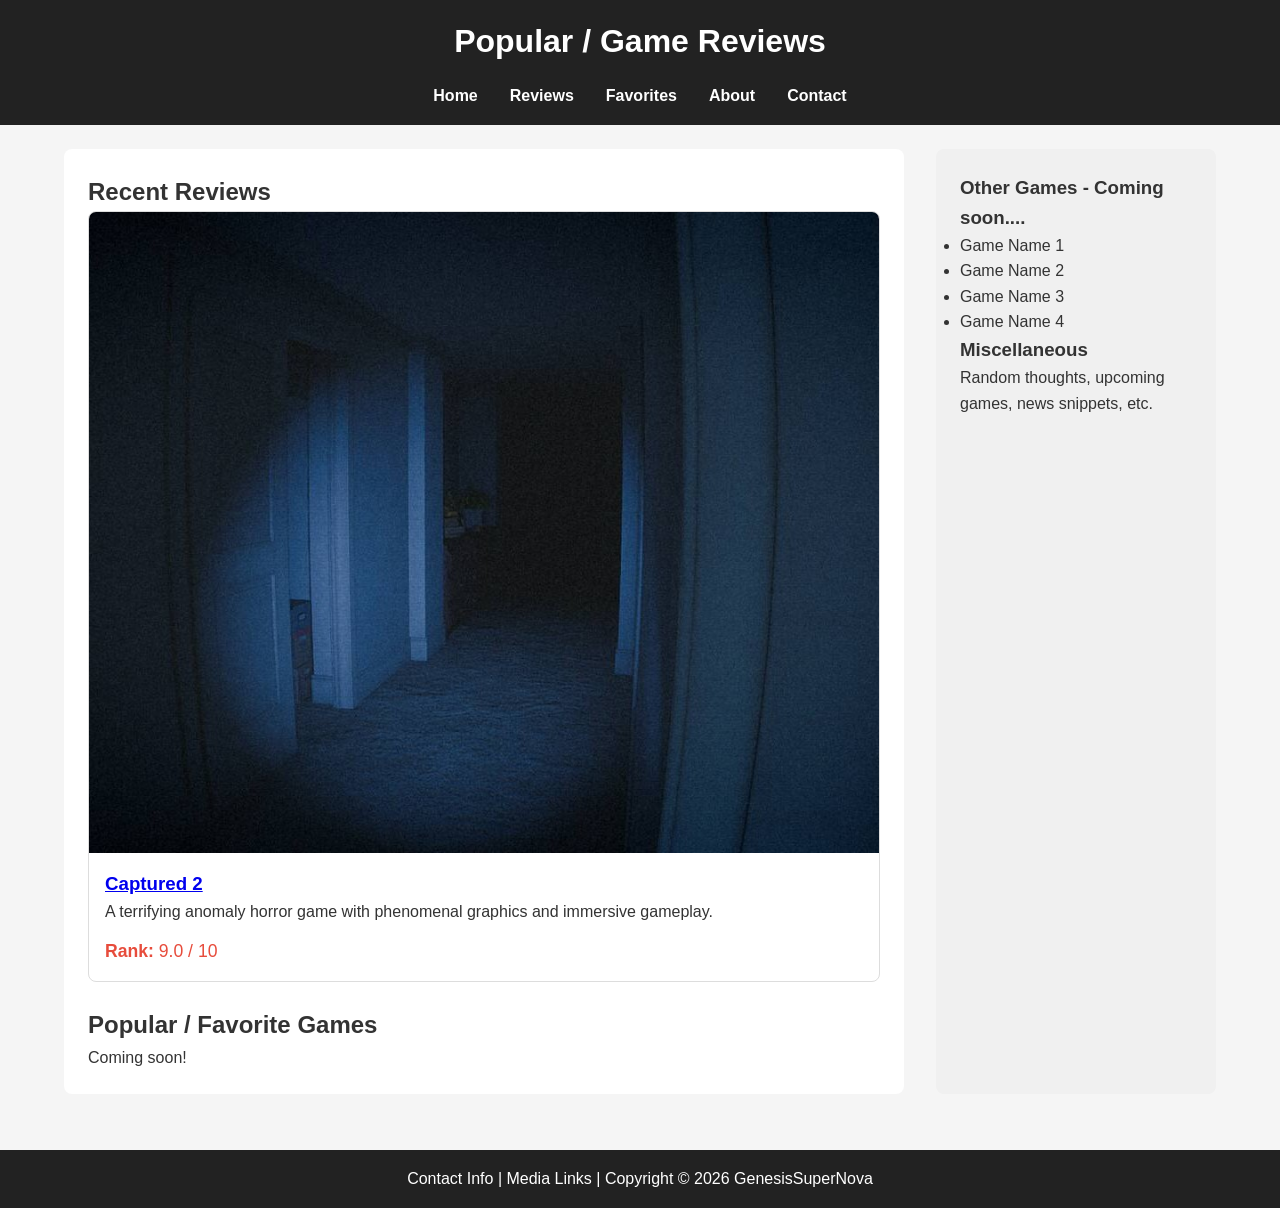
<file: index.html>
<!DOCTYPE html>
<html lang="en">
<head>
    <meta charset="UTF-8">
    <title>Game Reviews - Home</title>
    <link rel="stylesheet" href="project.css">
</head>
<body>


    <header class="site-header">
        <div class="title-wrapper">
            <h1>Popular / Game Reviews</h1> 
        </div>

        
        <nav class="main-nav">
            <ul>
                <li><a href="index.html">Home</a></li>
                <li><a href="reviews.html">Reviews</a></li>
                <li><a href="favorites.html">Favorites</a></li>
                <li><a href="about.html">About</a></li>
                <li><a href="contact.html">Contact</a></li>
            </ul>
        </nav>
    </header>

    
    <div class="container">
        
        <main class="main-content">
            
            <h2>Recent Reviews</h2>

            
            <article class="game-card">
                <div class="game-image">
                    
                    <img src="captured2hallway.jpg" alt="Game screenshot/artwork">
                </div>
                <div class="game-info">
                    <h3><a href=captured-2-review.html>Captured 2</a></h3>
                    <p class="review-text">
                        A terrifying anomaly horror game with phenomenal graphics and immersive gameplay. 
                    </p>
                    <div class="rank">
                        <strong>Rank:</strong> 9.0 / 10
                    </div>
                </div>
            </article>

            <section class="popular-section">
                <h2>Popular / Favorite Games</h2>
                <p>Coming soon!
                </p>
            </section>
        </main>

        <aside class="sidebar">
            <h3>Other Games - Coming soon....</h3>
            <ul class="other-games-list">
                <li>Game Name 1</li>
                <li>Game Name 2</li>
                <li>Game Name 3</li>
                <li>Game Name 4</li>
            </ul>

            <h3>Miscellaneous</h3>
            <p>Random thoughts, upcoming games, news snippets, etc.</p>
        </aside>
    </div>

    <footer class="site-footer">
        <p>Contact Info | Media Links | Copyright &copy; 2026 GenesisSuperNova</p>
    </footer>

</body>
</html>
</file>
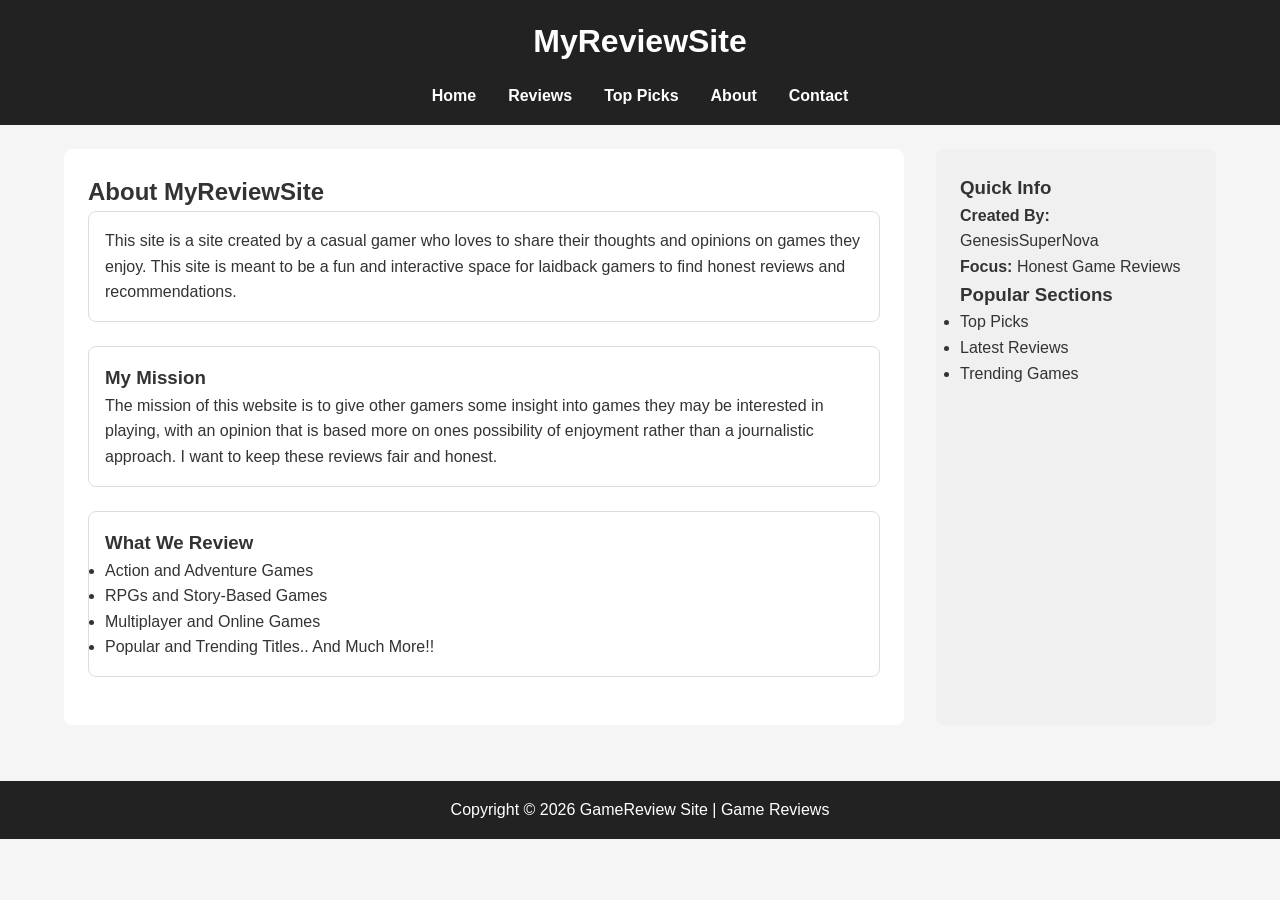
<file: about.html>
<!DOCTYPE html>
<html lang="en">
<head>
    <meta charset="UTF-8">
    <title>About - My Site </title>
    <link rel="stylesheet" href="project.css">
</head>

<body>

    <header class="site-header">
        <h1>MyReviewSite</h1>
        <nav class="main-nav">
            <ul>
                <li><a href="index.html">Home</a></li>
                <li><a href="reviews.html">Reviews</a></li>
                <li><a href="favorites.html">Top Picks</a></li>
                <li><a href="about.html">About</a></li>
                <li><a href="contact.html">Contact</a></li>
            </ul>
        </nav>
    </header>


    <div class="container">

        
        <main class="main-content">

            <h2>About MyReviewSite</h2>

            <section class="game-card">
                <div class="game-info">
                    <p>
                        This site is a site created by a casual gamer who 
                        loves to share their thoughts and opinions on games they enjoy. This site is meant to be a fun and interactive space
                        for laidback gamers to find honest reviews and recommendations. 
                    </p>
                </div>
            </section>

            <section class="game-card">
                <div class="game-info">
                    <h3>My Mission</h3>
                    <p>
                        The mission of this website is to give other gamers some insight into games they may be interested in playing, with an opinion that is 
                        based more on ones possibility of enjoyment rather than a journalistic approach. I want to keep these reviews fair and honest. 
                    </p>
                </div>
            </section>

            <section class="game-card">
                <div class="game-info">
                    <h3>What We Review</h3>
                    <ul>
                        <li>Action and Adventure Games</li>
                        <li>RPGs and Story-Based Games</li>
                        <li>Multiplayer and Online Games</li>
                        <li>Popular and Trending Titles.. And Much More!!</li>
                    </ul>
                </div>
            </section>

        </main>

        
        <aside class="sidebar">
            <h3>Quick Info</h3>
            <p><strong>Created By:</strong> GenesisSuperNova </p>
            <p><strong>Focus:</strong> Honest Game Reviews</p>

            <h3>Popular Sections</h3>
            <ul>
                <li>Top Picks</li>
                <li>Latest Reviews</li>
                <li>Trending Games</li>
            </ul>
        </aside>

    </div>

    <footer class="site-footer">
        <p>Copyright &copy; 2026 GameReview Site | Game Reviews</p>
    </footer>

</body>
</html>
</file>
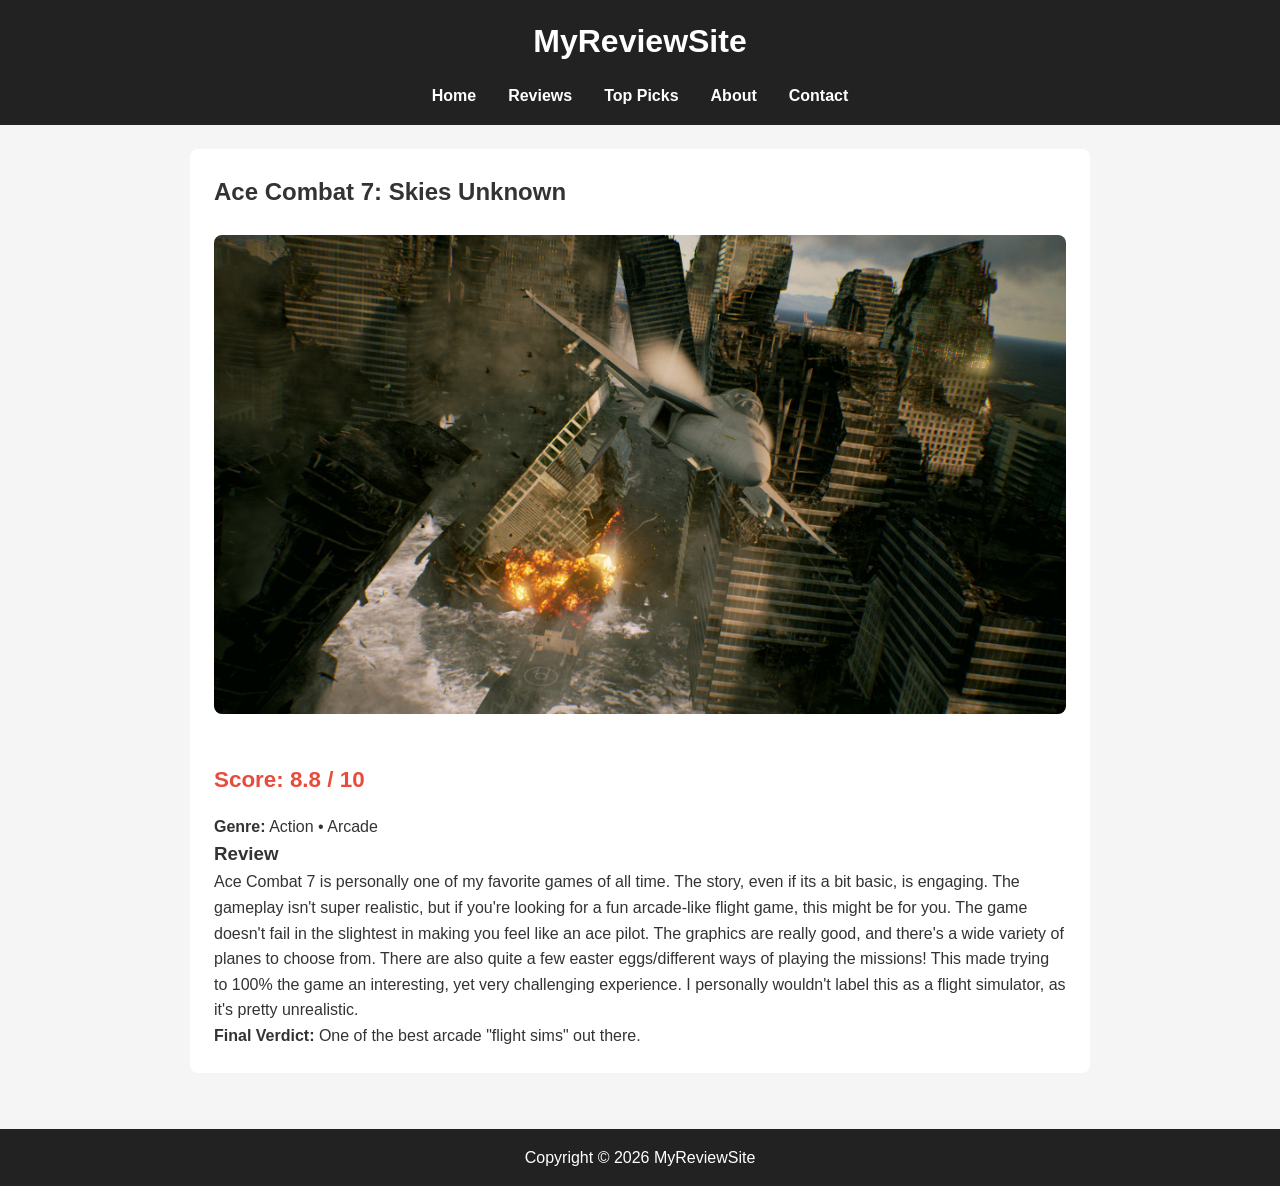
<file: ace-combat-7-review.html>
<!DOCTYPE html>
<html lang="en">
<head>
    <meta charset="UTF-8">
    <title>Ace Combat 7 Review - MyReviewSite</title>
    <link rel="stylesheet" href="project.css">
</head>
<body>
    <header class="site-header">
        <h1>MyReviewSite</h1>
        <nav class="main-nav">
            <ul>
                <li><a href="index.html">Home</a></li>
                <li><a href="reviews.html">Reviews</a></li>
                <li><a href="favorites.html">Top Picks</a></li>
                <li><a href="about.html">About</a></li>
                <li><a href="contact.html">Contact</a></li>
            </ul>
        </nav>
    </header>

    <div class="container">
        <main class="main-content" style="grid-column: 1 / -1; max-width: 900px; margin: 0 auto;">
            <h2>Ace Combat 7: Skies Unknown</h2>
            <img src="acecombat7image.jpg" alt="Ace Combat 7" style="width:100%; border-radius:8px; margin:1.5rem 0;">
            
            <div class="rank" style="font-size:1.4rem; margin:1rem 0;"><strong>Score: 8.8 / 10</strong></div>
            
            <p><strong>Genre:</strong> Action • Arcade</p>
            
            <h3>Review</h3>
            <p>Ace Combat 7 is personally one of my favorite games of all time. The story, even if its a bit basic, is engaging. The gameplay isn't super realistic, but if you're 
                looking for a fun arcade-like flight game, this might be for you. The game doesn't fail in the slightest in making you feel like an ace pilot. The graphics are really good, and there's a wide variety of planes to choose from.
                There are also quite a few easter eggs/different ways of playing the missions! This made trying to 100% the game an interesting, yet very challenging experience. 
                I personally wouldn't label this as a flight simulator, as it's pretty unrealistic. 
            </p>
            
            <p><strong>Final Verdict:</strong> One of the best arcade "flight sims" out there.</p>
        </main>
    </div>

    <footer class="site-footer">
        <p>Copyright &copy; 2026 MyReviewSite</p>
    </footer>
</body>
</html>
</file>
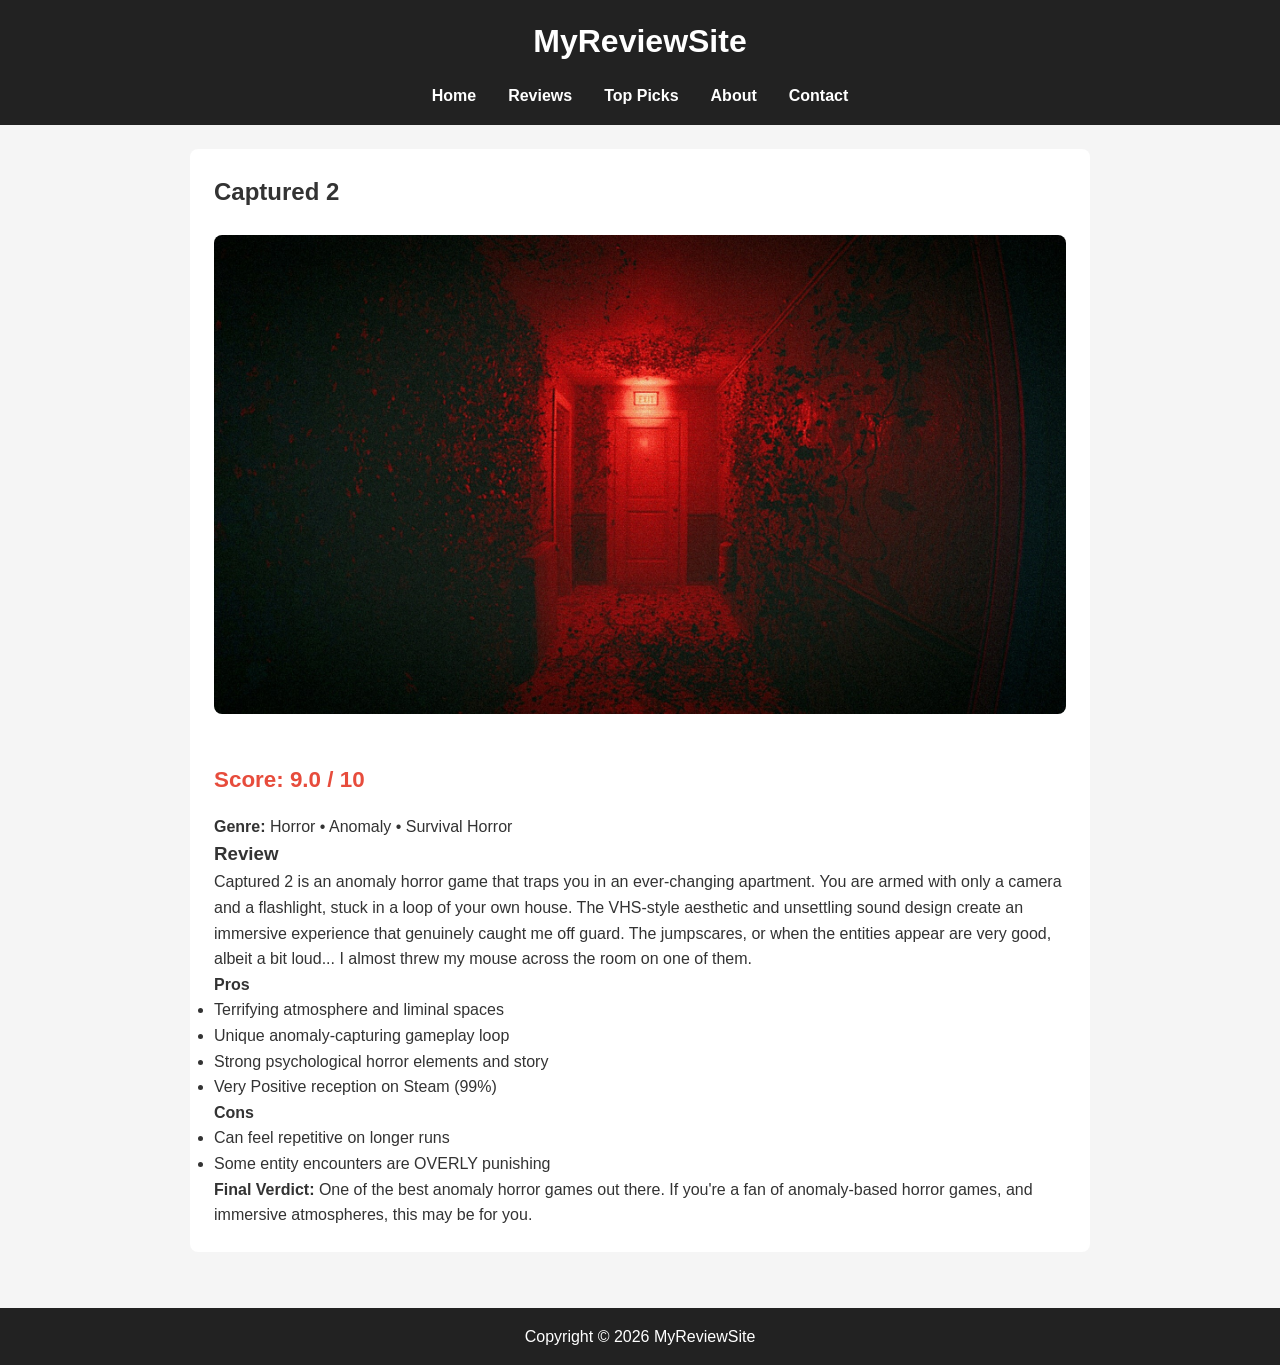
<file: captured-2-review.html>
<!DOCTYPE html>
<html lang="en">
<head>
    <meta charset="UTF-8">
    <title>Captured 2 Review - MyReviewSite</title>
    <link rel="stylesheet" href="project.css">
</head>
<body>
    <header class="site-header">
        <h1>MyReviewSite</h1>
        <nav class="main-nav">
            <ul>
                <li><a href="index.html">Home</a></li>
                <li><a href="reviews.html">Reviews</a></li>
                <li><a href="favorites.html">Top Picks</a></li>
                <li><a href="about.html">About</a></li>
                <li><a href="contact.html">Contact</a></li>
            </ul>
        </nav>
    </header>

    <div class="container">
        <main class="main-content" style="grid-column: 1 / -1; max-width: 900px; margin: 0 auto;">
            <h2>Captured 2</h2>
            <img src="captured2redhallway.jpg" alt="Captured 2" style="width:100%; border-radius:8px; margin:1.5rem 0;">
            
            <div class="rank" style="font-size:1.4rem; margin:1rem 0;"><strong>Score: 9.0 / 10</strong></div>
            
            <p><strong>Genre:</strong> Horror • Anomaly • Survival Horror</p>
            
            <h3>Review</h3>
            <p>
                Captured 2 is an anomaly horror game that traps you in an ever-changing apartment. You are armed with only a camera and a flashlight, stuck in a loop of your own house.
                The VHS-style aesthetic and unsettling sound design create an immersive experience that genuinely caught me off guard. 
                The jumpscares, or when the entities appear are very good, albeit a bit loud... I almost threw my mouse across the room on one of them. 

            
            </p>
            
            <h4>Pros</h4>
            <ul>
                <li>Terrifying atmosphere and liminal spaces</li>
                <li>Unique anomaly-capturing gameplay loop</li>
                <li>Strong psychological horror elements and story</li>
                <li>Very Positive reception on Steam (99%)</li>
            </ul>
            
            <h4>Cons</h4>
            <ul>
                <li>Can feel repetitive on longer runs</li>
                <li>Some entity encounters are OVERLY punishing</li>
            </ul>
            
            <p><strong>Final Verdict:</strong> One of the best anomaly horror games out there.
                If you're a fan of anomaly-based horror games, and immersive atmospheres, this may be for you.</p>
        </main>
    </div>

    <footer class="site-footer">
        <p>Copyright &copy; 2026 MyReviewSite</p>
    </footer>
</body>
</html>
</file>
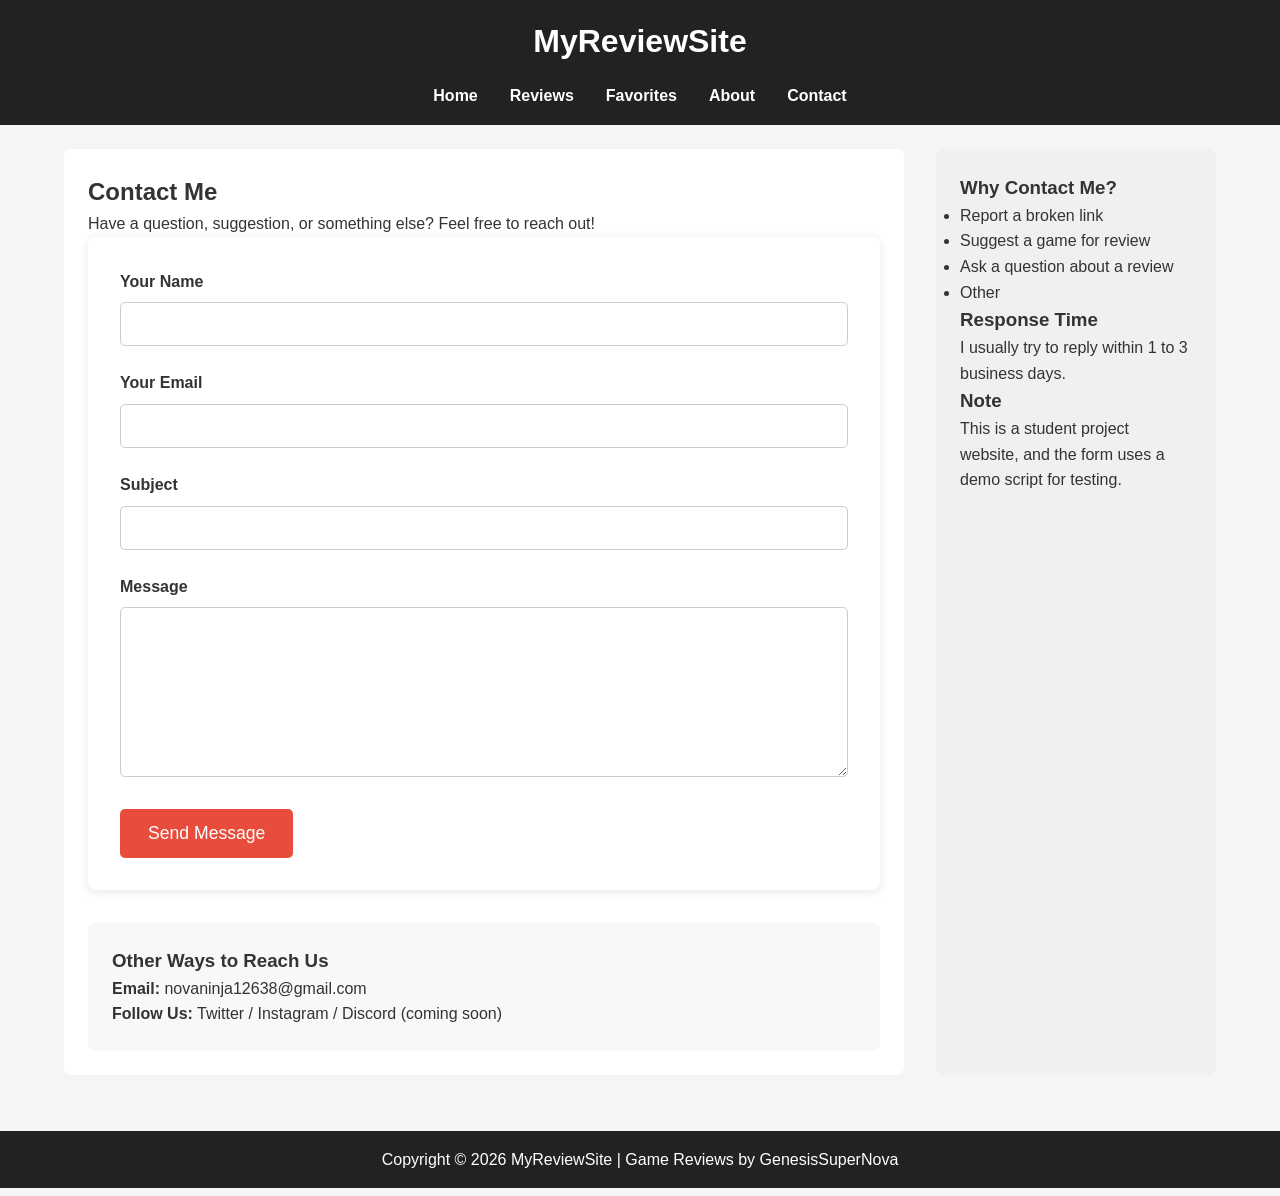
<file: contact.html>
<!DOCTYPE html>
<html lang="en">
<head>
    <meta charset="UTF-8">
    <title>Contact - MyReviewSite</title>
    <link rel="stylesheet" href="project.css">
</head>

<body>


    <header class="site-header">
        <h1>MyReviewSite</h1>
        <nav class="main-nav">
            <ul>
                <li><a href="index.html">Home</a></li>
                <li><a href="reviews.html">Reviews</a></li>
                <li><a href="favorites.html">Favorites</a></li>
                <li><a href="about.html">About</a></li>
                <li><a href="contact.html">Contact</a></li>
            </ul>
        </nav>
    </header>

    <div class="container">

        <main class="main-content">
            <h2>Contact Me</h2>
            
            <p>Have a question, suggestion, or something else? Feel free to reach out!</p>

            <section class="contact-form-section">
                <form action="https://webdevbasics.net/scripts/demo.php" method="post" class="contact-form">
                    
                    <div class="form-group">
                        <label for="name">Your Name</label>
                        <input type="text" id="name" name="name" required>
                    </div>

                    <div class="form-group">
                        <label for="email">Your Email</label>
                        <input type="email" id="email" name="email" required>
                    </div>

                    <div class="form-group">
                        <label for="subject">Subject</label>
                        <input type="text" id="subject" name="subject" required>
                    </div>

                    <div class="form-group">
                        <label for="message">Message</label>
                        <textarea id="message" name="message" rows="8" required></textarea>
                    </div>

                    <button type="submit" class="submit-btn">Send Message</button>
                </form>
            </section>

            <!-- Alternative Contact Info -->
            <section class="contact-info">
                <h3>Other Ways to Reach Us</h3>
                <p><strong>Email:</strong> novaninja12638@gmail.com</p>
                <p><strong>Follow Us:</strong> Twitter / Instagram / Discord (coming soon)</p>
            </section>
        </main>

        
        <aside class="sidebar">
            <h3>Why Contact Me?</h3>
            <ul>
                <li>Report a broken link</li>
                <li>Suggest a game for review</li>
                <li>Ask a question about a review</li>
                <li>Other</li>
            </ul>

            <h3>Response Time</h3>
            <p>I usually try to reply within 1 to 3 business days.</p>

            <h3>Note</h3>
            <p>This is a student project website, and the form uses a demo script for testing.</p>
        </aside>
    </div>

    <!-- FOOTER -->
    <footer class="site-footer">
        <p>Copyright &copy; 2026 MyReviewSite | Game Reviews by GenesisSuperNova</p>
    </footer>

    </body>
</html>
</file>
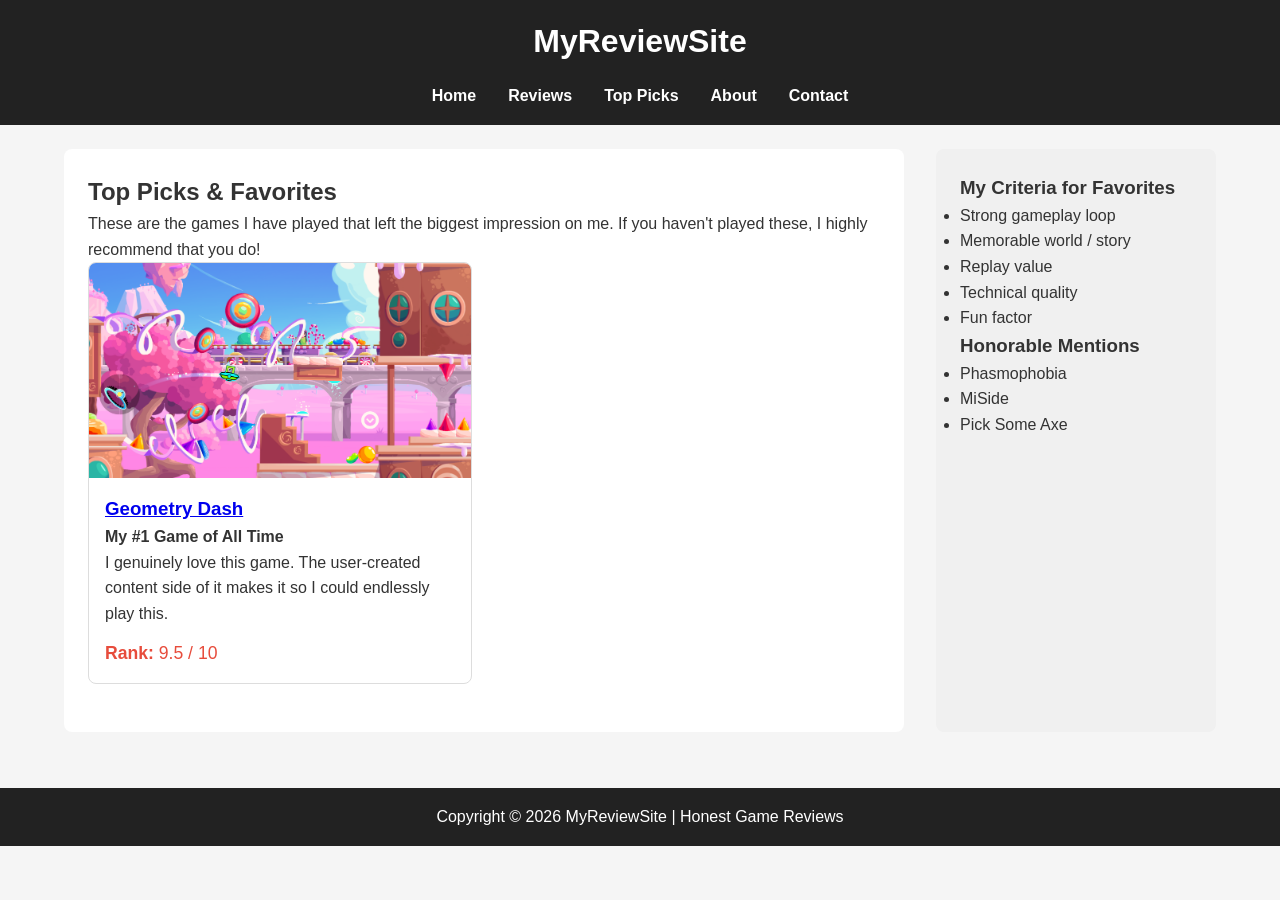
<file: favorites.html>
<!DOCTYPE html>
<html lang="en">
<head>
    <meta charset="UTF-8">
    <meta name="description" content="Top Picks and Favorite Games - MyReviewSite">
    <title>Top Picks &amp; Favorites - MyReviewSite</title>
    <link rel="stylesheet" href="project.css">
</head>
<body>

    <header class="site-header">
        <h1>MyReviewSite</h1>
        <nav class="main-nav">
            <ul>
                <li><a href="index.html">Home</a></li>
                <li><a href="reviews.html">Reviews</a></li>
                <li><a href="favorites.html">Top Picks</a></li>
                <li><a href="about.html">About</a></li>
                <li><a href="contact.html">Contact</a></li>
            </ul>
        </nav>
    </header>

    <div class="container">
        <main class="main-content">
            <h2>Top Picks &amp; Favorites</h2>
            <p>These are the games I have played that left the biggest impression on me. If you haven't played these, I highly recommend
                that you do!</p>

            <div class="review-grid">
                <!-- Top Pick 1 -->
                <article class="game-card">
                    <div class="game-image">
                        <img src="GDSugarHigh.png" alt="GeometryDash">
                    </div>
                    <div class="game-info">
                        <h3><a href="geometry-dash-review.html">Geometry Dash</a></h3>
                        <p><strong>My #1 Game of All Time</strong></p>
                        <p>I genuinely love this game. The user-created content side of it makes it so I could endlessly play this.</p>
                        <div class="rank"><strong>Rank:</strong> 9.5 / 10</div>
                    </div>
                </article>

               
        </main>

        <aside class="sidebar">
            <h3>My Criteria for Favorites</h3>
            <ul>
                <li>Strong gameplay loop</li>
                <li>Memorable world / story</li>
                <li>Replay value</li>
                <li>Technical quality</li>
                <li>Fun factor</li>
            </ul>

            <h3>Honorable Mentions</h3>
            <ul>
                <li>Phasmophobia</li>
                <li>MiSide</li>
                <li>Pick Some Axe</li>
            </ul>
        </aside>
    </div>

    <footer class="site-footer">
        <p>Copyright &copy; 2026 MyReviewSite | Honest Game Reviews</p>
    </footer>
</body>
</html>
</file>
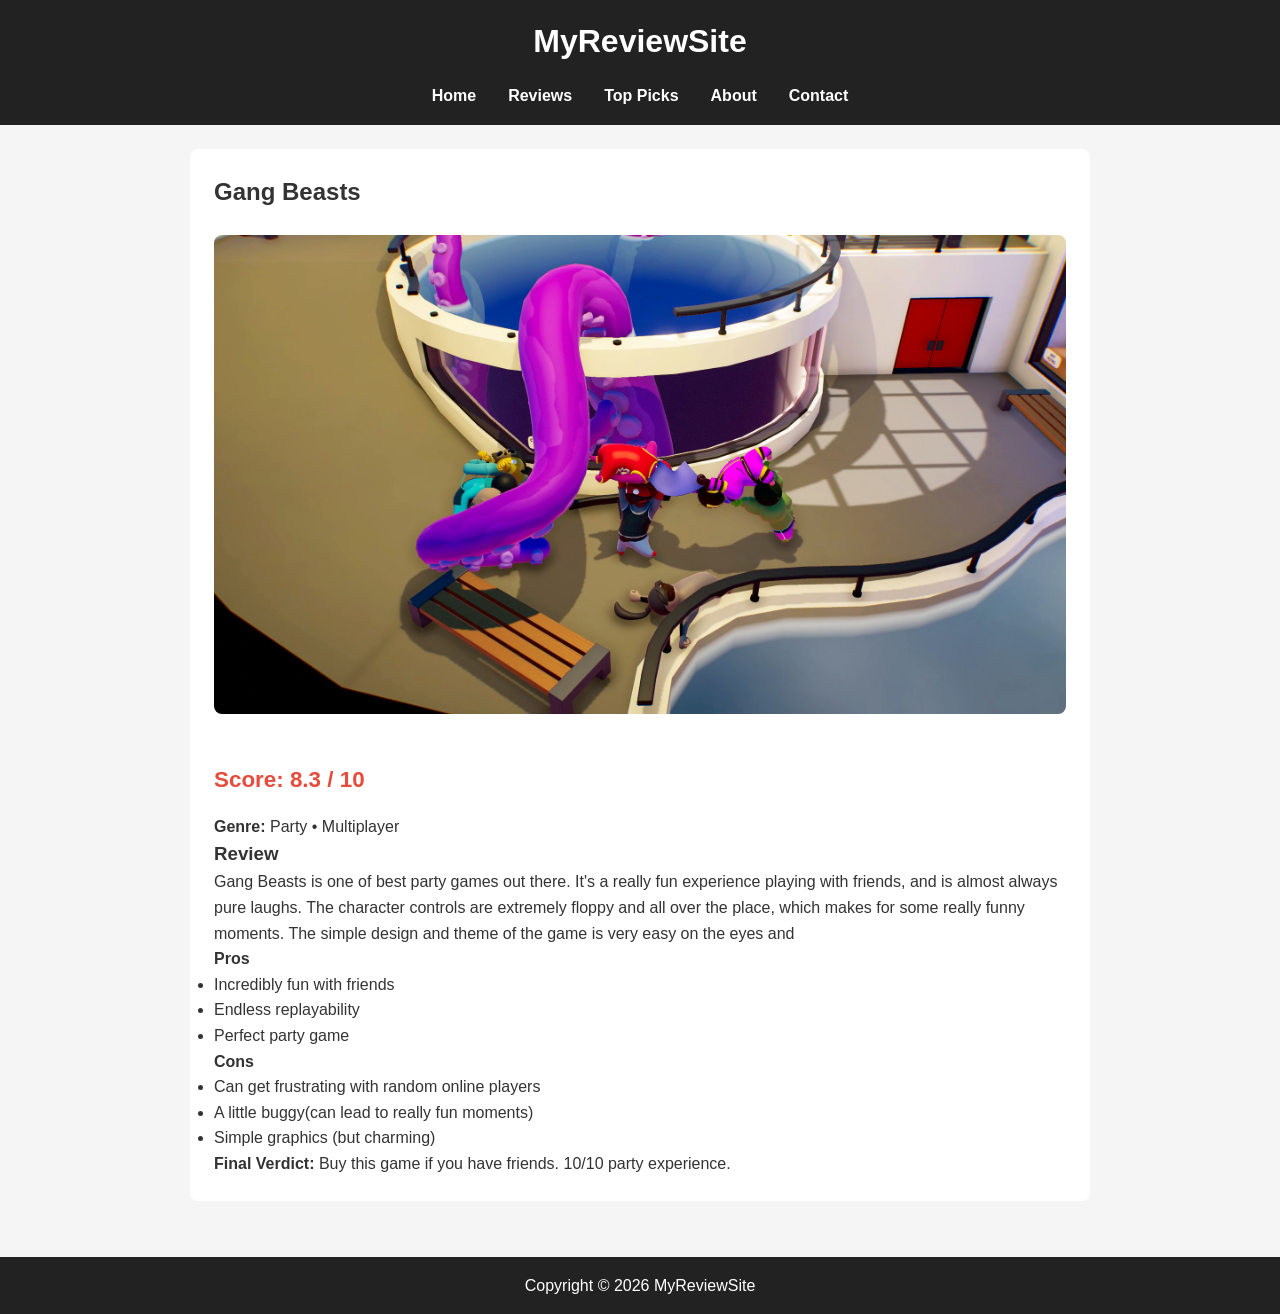
<file: gang-beasts-review.html>
<!DOCTYPE html>
<html lang="en">
<head>
    <meta charset="UTF-8">
    <title>Gang Beasts Review - MyReviewSite</title>
    <link rel="stylesheet" href="project.css">
</head>
<body>
    <header class="site-header">
        <h1>MyReviewSite</h1>
        <nav class="main-nav">
            <ul>
                <li><a href="index.html">Home</a></li>
                <li><a href="reviews.html">Reviews</a></li>
                <li><a href="favorites.html">Top Picks</a></li>
                <li><a href="about.html">About</a></li>
                <li><a href="contact.html">Contact</a></li>
            </ul>
        </nav>
    </header>

    <div class="container">
        <main class="main-content" style="grid-column: 1 / -1; max-width: 900px; margin: 0 auto;">
            <h2>Gang Beasts</h2>
            <img src="gangbeastsaquarium.jpg" alt="Gang Beasts" style="width:100%; border-radius:8px; margin:1.5rem 0;">
            
            <div class="rank" style="font-size:1.4rem; margin:1rem 0;"><strong>Score: 8.3 / 10</strong></div>
            
            <p><strong>Genre:</strong> Party • Multiplayer </p>
            
            <h3>Review</h3>
            <p>Gang Beasts is one of best party games out there. It's a really fun experience playing with friends, and is almost always pure laughs.
                The character controls are extremely floppy and all over the place, which makes for some really funny moments.
                The simple design and theme of the game is very easy on the eyes and </p>
            
            <h4>Pros</h4>
            <ul>
                <li>Incredibly fun with friends</li>
                <li>Endless replayability</li>
                <li>Perfect party game</li>
            </ul>
            
            <h4>Cons</h4>
            <ul>
                <li>Can get frustrating with random online players</li>
                <li>A little buggy(can lead to really fun moments)</li>
                <li>Simple graphics (but charming)</li>
            </ul>
            
            <p><strong>Final Verdict:</strong> Buy this game if you have friends. 10/10 party experience.</p>
        </main>
    </div>

    <footer class="site-footer">
        <p>Copyright &copy; 2026 MyReviewSite</p>
    </footer>
</body>
</html>
</file>
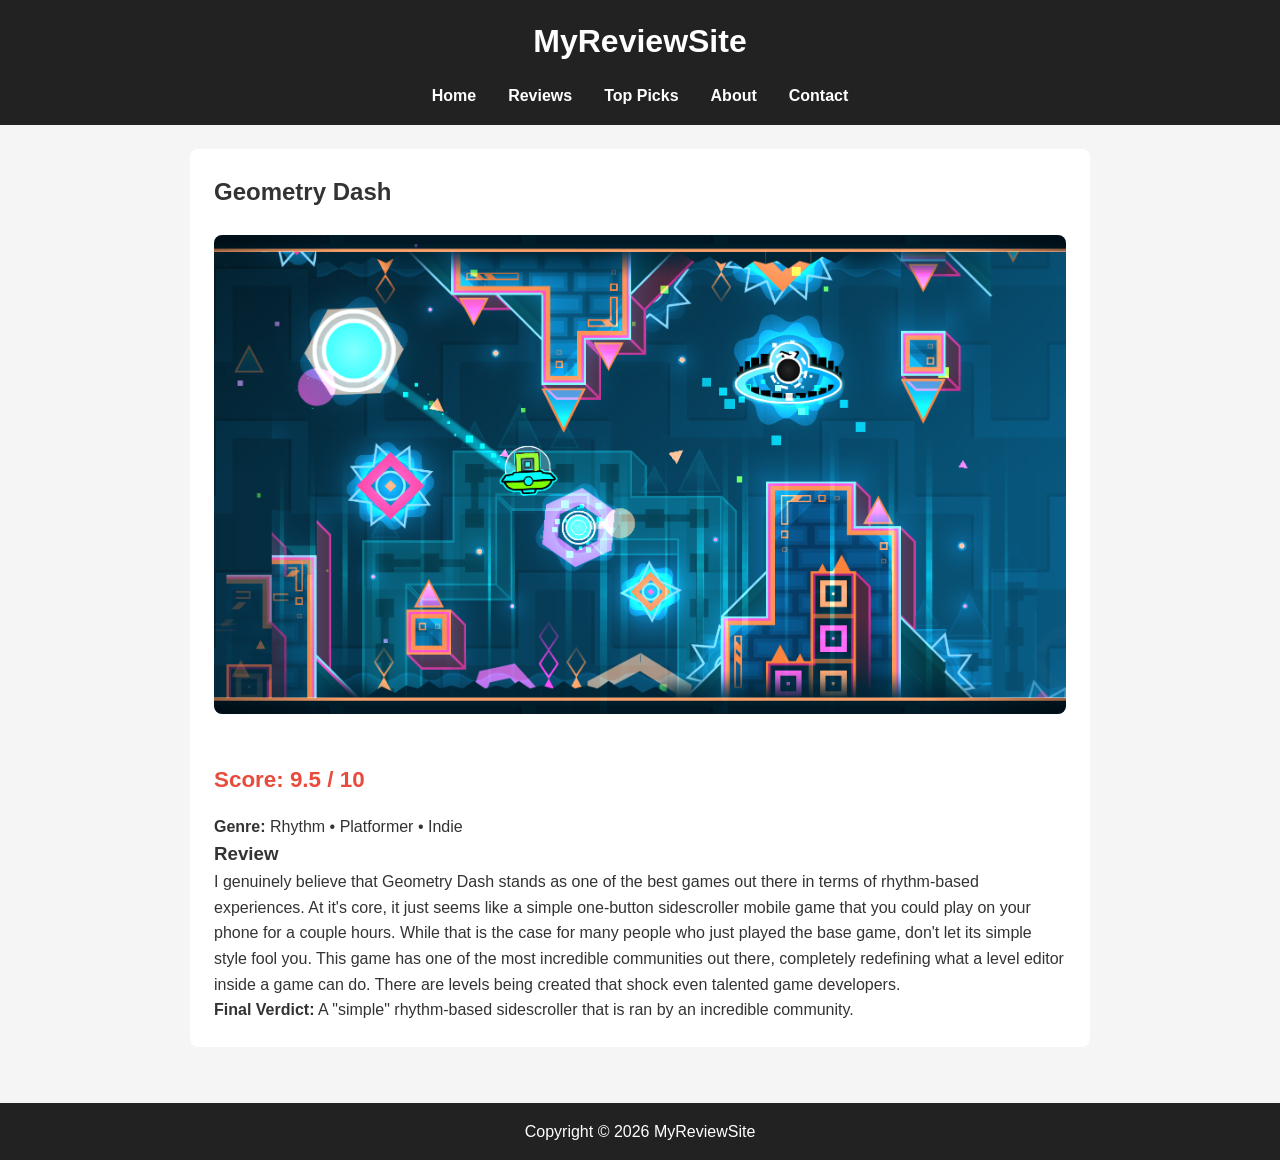
<file: geometry-dash-review.html>
<!DOCTYPE html>
<html lang="en">
<head>
    <meta charset="UTF-8">
    <title>Geometry Dash Review - MyReviewSite</title>
    <link rel="stylesheet" href="project.css">
</head>
<body>
    <header class="site-header">
        <h1>MyReviewSite</h1>
        <nav class="main-nav">
            <ul>
                <li><a href="index.html">Home</a></li>
                <li><a href="reviews.html">Reviews</a></li>
                <li><a href="favorites.html">Top Picks</a></li>
                <li><a href="about.html">About</a></li>
                <li><a href="contact.html">Contact</a></li>
            </ul>
        </nav>
    </header>

    <div class="container">
        <main class="main-content" style="grid-column: 1 / -1; max-width: 900px; margin: 0 auto;">
            <h2>Geometry Dash</h2>
            <img src="gdalto.png" alt="Geometry Dash" style="width:100%; border-radius:8px; margin:1.5rem 0;">
            
            <div class="rank" style="font-size:1.4rem; margin:1rem 0;"><strong>Score: 9.5 / 10</strong></div>
            
            <p><strong>Genre:</strong> Rhythm • Platformer • Indie</p>
            
            <h3>Review</h3>
            <p>I genuinely believe that Geometry Dash stands as one of the best games out there in terms of rhythm-based experiences. 
                At it's core, it just seems like a simple one-button sidescroller mobile game that you could play on your phone for a couple hours. 
                While that is the case for many people who just played the base game, don't let its simple style fool you. 
                This game has one of the most incredible communities out there, completely redefining what a level editor inside a game can do.  
                There are levels being created that shock even talented game developers. 
            </p>
            
            <p><strong>Final Verdict:</strong> A "simple" rhythm-based sidescroller that is ran by an incredible community. </p>
        </main>
    </div>

    <footer class="site-footer">
        <p>Copyright &copy; 2026 MyReviewSite</p>
    </footer>
</body>
</html>
</file>
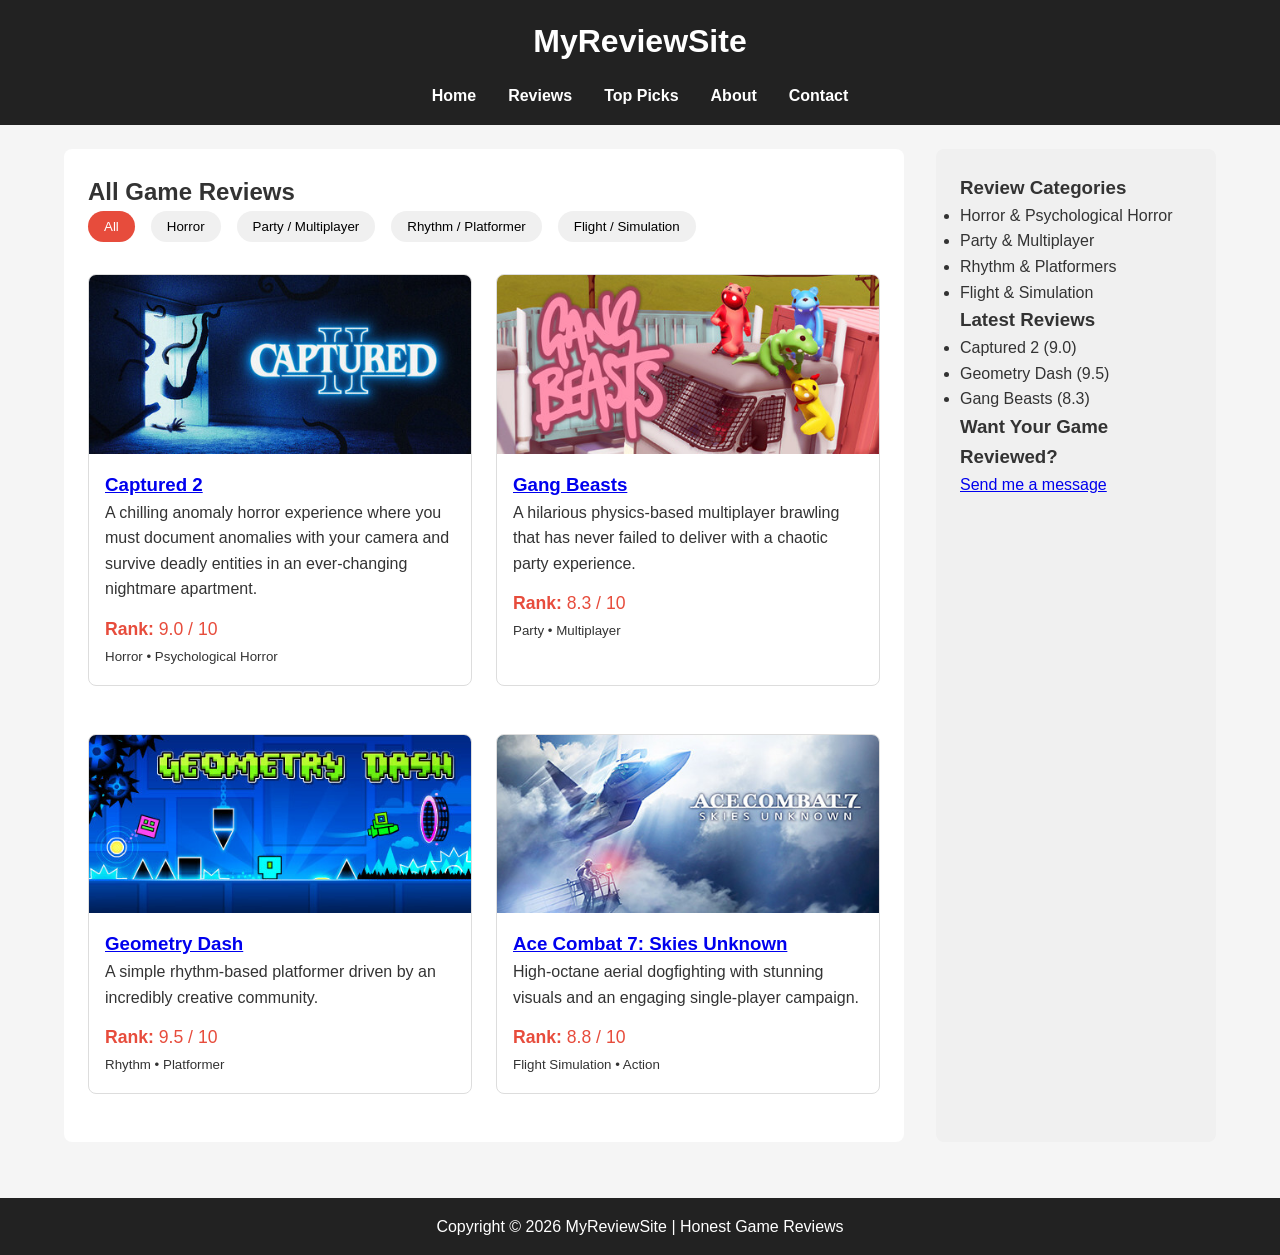
<file: reviews.html>
<!DOCTYPE html>
<html lang="en">
<head>
    <meta charset="UTF-8">
    <meta name="description" content="Browse all game reviews on MyReviewSite.">
    <title>All Reviews - MyReviewSite</title>
    <link rel="stylesheet" href="project.css">
</head>
<body>

    <header class="site-header">
        <h1>MyReviewSite</h1>
        <nav class="main-nav">
            <ul>
                <li><a href="index.html">Home</a></li>
                <li><a href="reviews.html">Reviews</a></li>
                <li><a href="favorites.html">Top Picks</a></li>
                <li><a href="about.html">About</a></li>
                <li><a href="contact.html">Contact</a></li>
            </ul>
        </nav>
    </header>

    <div class="container">
        <main class="main-content">
            <h2>All Game Reviews</h2>
            
            <div class="category-filter">
                <button class="category-btn active" onclick="filterCategory('all')">All</button>
                <button class="category-btn" onclick="filterCategory('horror')">Horror</button>
                <button class="category-btn" onclick="filterCategory('party')">Party / Multiplayer</button>
                <button class="category-btn" onclick="filterCategory('rhythm')">Rhythm / Platformer</button>
                <button class="category-btn" onclick="filterCategory('simulation')">Flight / Simulation</button>
            </div>

            <div class="review-grid" id="reviewContainer">
                
                <!-- Captured 2 -->
                <article class="game-card" data-category="horror">
                    <div class="game-image">
                        <a href="captured-2-review.html">
                            <img src="captured2.jpg" alt="Captured 2">
                        </a>
                    </div>
                    <div class="game-info">
                        <h3><a href="captured-2-review.html">Captured 2</a></h3>
                        <p class="review-text">A chilling anomaly horror experience where you must document anomalies with your camera and survive deadly entities in an ever-changing nightmare apartment.</p>
                        <div class="rank"><strong>Rank:</strong> 9.0 / 10</div>
                        <small>Horror • Psychological Horror </small>
                    </div>
                </article>

                <!-- Gang Beasts -->
                <article class="game-card" data-category="party">
                    <div class="game-image">
                        <a href="gang-beasts-review.html">
                            <img src="GangBeasts.jpg" alt="Gang Beasts">
                        </a>
                    </div>
                    <div class="game-info">
                        <h3><a href="gang-beasts-review.html">Gang Beasts</a></h3>
                        <p class="review-text"> A hilarious physics-based multiplayer brawling that has never failed to deliver with a chaotic party experience. </p>
                        <div class="rank"><strong>Rank:</strong> 8.3 / 10</div>
                        <small>Party • Multiplayer </small>
                    </div>
                </article>

                <!-- Geometry Dash -->
                <article class="game-card" data-category="rhythm">
                    <div class="game-image">
                        <a href="geometry-dash-review.html">
                            <img src="GeometryDash.jpg" alt="Geometry Dash">
                        </a>
                    </div>
                    <div class="game-info">
                        <h3><a href="geometry-dash-review.html">Geometry Dash</a></h3>
                        <p class="review-text">A simple rhythm-based platformer driven by an incredibly creative community. </p>
                        <div class="rank"><strong>Rank:</strong> 9.5 / 10</div>
                        <small>Rhythm • Platformer</small>
                    </div>
                </article>

                <!-- Ace Combat 7 -->
                <article class="game-card" data-category="simulation">
                    <div class="game-image">
                        <a href="ace-combat-7-review.html">
                            <img src="AceCombat7.jpg" alt="Ace Combat 7">
                        </a>
                    </div>
                    <div class="game-info">
                        <h3><a href="ace-combat-7-review.html">Ace Combat 7: Skies Unknown</a></h3>
                        <p class="review-text">High-octane aerial dogfighting with stunning visuals and an engaging single-player campaign.</p>
                        <div class="rank"><strong>Rank:</strong> 8.8 / 10</div>
                        <small>Flight Simulation • Action</small>
                    </div>
                </article>
            </div>
        </main>

        <aside class="sidebar">
            <h3>Review Categories</h3>
            <ul>
                <li>Horror &amp; Psychological Horror</li>
                <li>Party &amp; Multiplayer</li>
                <li>Rhythm &amp; Platformers</li>
                <li>Flight &amp; Simulation</li>
            </ul>

            <h3>Latest Reviews</h3>
            <ul>
                <li>Captured 2 (9.0)</li>
                <li>Geometry Dash (9.5)</li>
                <li>Gang Beasts (8.3)</li>
            </ul>

            <h3>Want Your Game Reviewed?</h3>
            <p><a href="contact.html">Send me a message</a></p>
        </aside>
    </div>

    <footer class="site-footer">
        <p>Copyright &copy; 2026 MyReviewSite | Honest Game Reviews</p>
    </footer>

    <script>
        function filterCategory(category) {
            const cards = document.querySelectorAll('.game-card');
            const buttons = document.querySelectorAll('.category-btn');
            
            buttons.forEach(btn => btn.classList.remove('active'));
            
            buttons.forEach(btn => {
                if ((category === 'all' && btn.textContent === 'All') || 
                    btn.textContent.toLowerCase().includes(category)) {
                    btn.classList.add('active');
                }
            });
            
            cards.forEach(card => {
                if (category === 'all') {
                    card.style.display = 'block';
                } else {
                    card.style.display = card.dataset.category === category ? 'block' : 'none';
                }
            });
        }
    </script>
</body>
</html>
</file>
<file: project.css>
* {
    margin: 0;
    padding: 0;
    box-sizing: border-box;
}

body {
    font-family: Arial, Helvetica, sans-serif;
    line-height: 1.6;
    background-color: #f5f5f5;
    color: #333;
}

.site-header {
    background-color: #222;
    color: white;
    padding: 1rem;
    text-align: center;
}

.main-nav ul {
    list-style: none;
    display: flex;
    justify-content: center;
    gap: 2rem;
    margin-top: 1rem;
}

.main-nav a {
    color: white;
    text-decoration: none;
    font-weight: bold;
}

.main-nav a:hover {
    text-decoration: underline;
}

.container {
    max-width: 1200px;
    margin: 0 auto;
    padding: 1.5rem;
    display: grid;
    grid-template-columns: 3fr 1fr;    /* main : sidebar */
    gap: 2rem;
}

.main-content {
    background: white;
    padding: 1.5rem;
    border-radius: 8px;
}

.game-card {
    border: 1px solid #ddd;
    border-radius: 8px;
    margin-bottom: 1.5rem;
    overflow: hidden;
}

.game-image img {
    width: 100%;
    height: auto;
    display: block;
}

.game-info {
    padding: 1rem;
}

.rank {
    margin-top: 0.8rem;
    font-size: 1.1rem;
    color: #e74c3c;
}

.sidebar {
    background: #f0f0f0;
    padding: 1.5rem;
    border-radius: 8px;
}

.site-footer {
    background: #222;
    color: white;
    text-align: center;
    padding: 1rem;
    margin-top: 2rem;
}



.contact-form {
    background: white;
    padding: 2rem;
    border-radius: 8px;
    box-shadow: 0 2px 10px rgba(0,0,0,0.1);
    margin-bottom: 2rem;
}

.form-group {
    margin-bottom: 1.5rem;
}

.form-group label {
    display: block;
    margin-bottom: 0.5rem;
    font-weight: bold;
    color: #333;
}

.form-group input,
.form-group textarea {
    width: 100%;
    padding: 12px;
    border: 1px solid #ccc;
    border-radius: 5px;
    font-size: 1rem;
}

.form-group input:focus,
.form-group textarea:focus {
    outline: none;
    border-color: #e74c3c;
    box-shadow: 0 0 5px rgba(231, 76, 60, 0.3);
}

.submit-btn {
    background-color: #e74c3c;
    color: white;
    padding: 14px 28px;
    border: none;
    border-radius: 5px;
    font-size: 1.1rem;
    cursor: pointer;
    transition: background-color 0.3s;
}

.submit-btn:hover {
    background-color: #c0392b;
}

.contact-info {
    margin-top: 2rem;
    padding: 1.5rem;
    background: #f8f8f8;
    border-radius: 8px;
}

@media (max-width: 768px) {
    .container {
        grid-template-columns: 1fr;
    }
}


        .review-grid {
            display: grid;
            grid-template-columns: repeat(auto-fill, minmax(320px, 1fr));
            gap: 1.5rem;
        }
        
        .category-filter {
            display: flex;
            gap: 1rem;
            flex-wrap: wrap;
            margin-bottom: 2rem;
        }
        
        .category-btn {
            padding: 8px 16px;
            background: #f0f0f0;
            border: none;
            border-radius: 20px;
            cursor: pointer;
            transition: all 0.3s;
        }
        
        .category-btn.active,
        .category-btn:hover {
            background: #e74c3c;
            color: white;
        }
</file>
